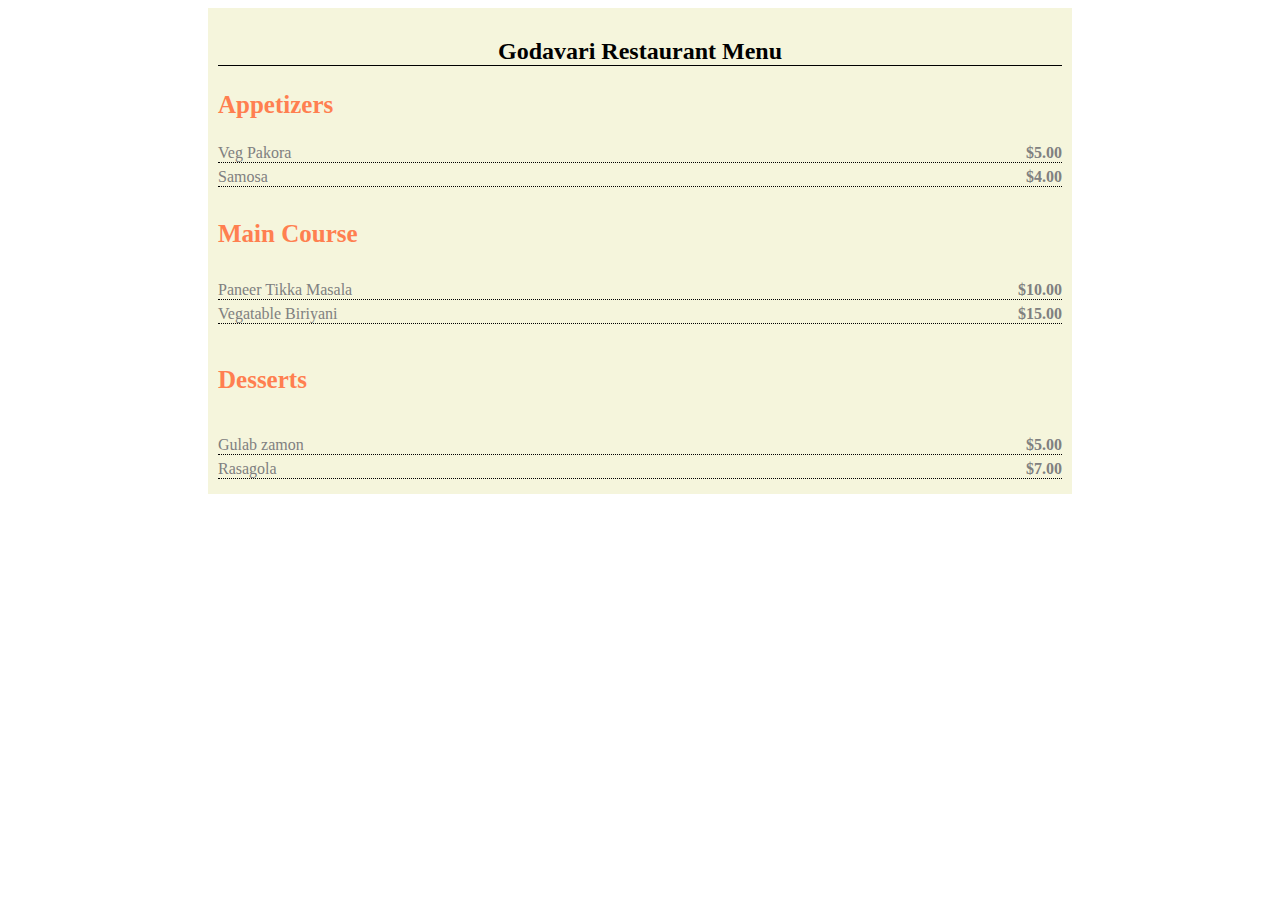
<file: Assignment2/index.html>
<!DOCTYPE html>
<html lang="en">
<head>
    <link rel="stylesheet" href="style.css">
    <meta charset="UTF-8">
    <meta name="viewport" content="width=device-width, initial-scale=1.0">
    <title>Restaurant menu</title>
</head>
<body>
    <div class="container">

   
    <h2>
        Godavari Restaurant Menu
    </h2>
    <h3>
        Appetizers
    </h3>
        <div class="items">
            <span class="item">Veg Pakora</span>
            <span class="price">$5.00</span>
          </div>
          <div class="items">
            <span class="item">Samosa</span>
            <span class="price">$4.00</span>
          </div>

    <h4>
        Main Course
    </h4>
    <div class="main">
            <span class="item">Paneer Tikka Masala</span>
            <span class="price">$10.00</span>
    </div>
    <div class="main">
        <span class="item">Vegatable Biriyani</span>
        <span class="price">$15.00</span>
</div>
    <h5>
        Desserts
    </h5>  

    <div class="desserts">
        <div class="main">
            <span class="item">Gulab zamon</span>
            <span class="price">$5.00</span>
    </div>
    <div class="main">
        <span class="item">Rasagola</span>
        <span class="price">$7.00</span>
    </div>
</div>

    <!-- Add your menu content here -->
    <!-- Include:
         - Restaurant name
         - Menu categories (Appetizers, Main Course, Desserts)
         - Menu items with prices
         - Special items or chef's recommendations-->
</body>
</html>
</file>
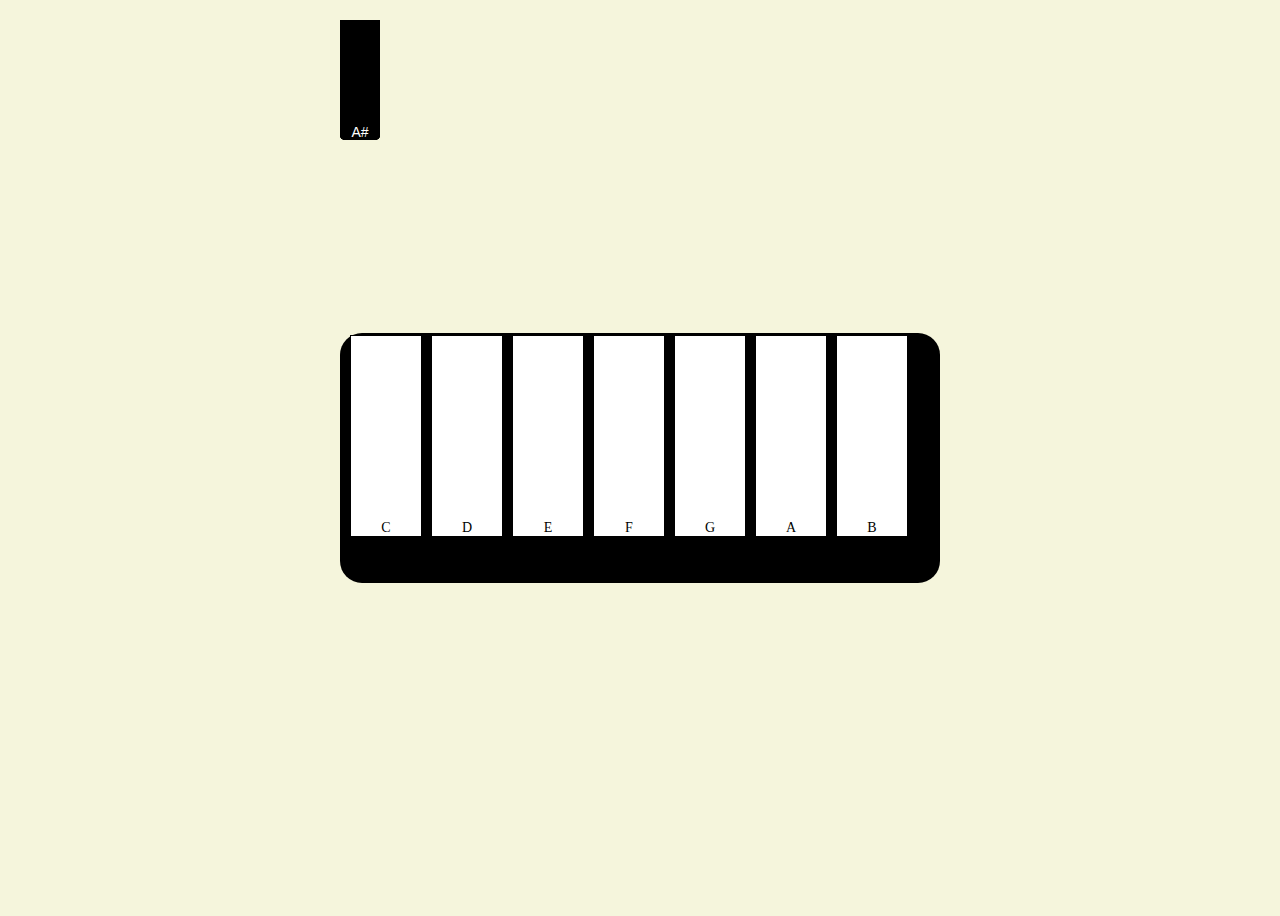
<file: Assignment5/index.html>
<!DOCTYPE html>
<html lang="en">
<head>
    <link rel="stylesheet" href="style.css">
    <meta charset="UTF-8">
    <meta name="viewport" content="width=device-width, initial-scale=1.0">
    <title>Document</title>
</head>
<body>
    <div class="container">
        <div class="white-keys">
            <div class="white-key">C</div>
            <div class="white-key">D</div>
            <div class="white-key">E</div>
            <div class="white-key">F</div>
            <div class="white-key">G</div>
            <div class="white-key">A</div>
            <div class="white-key">B</div>
          </div>
          <div class="black-keys">
            <div class="black-key">C#</div>
            <div class="black-key">D#</div>
            <div class="black-key">F#</div>
            <div class="black-key">G#</div>
            <div class="black-key">A#</div>
          </div>
        
    </div> 
    
</body>
</html>
</file>
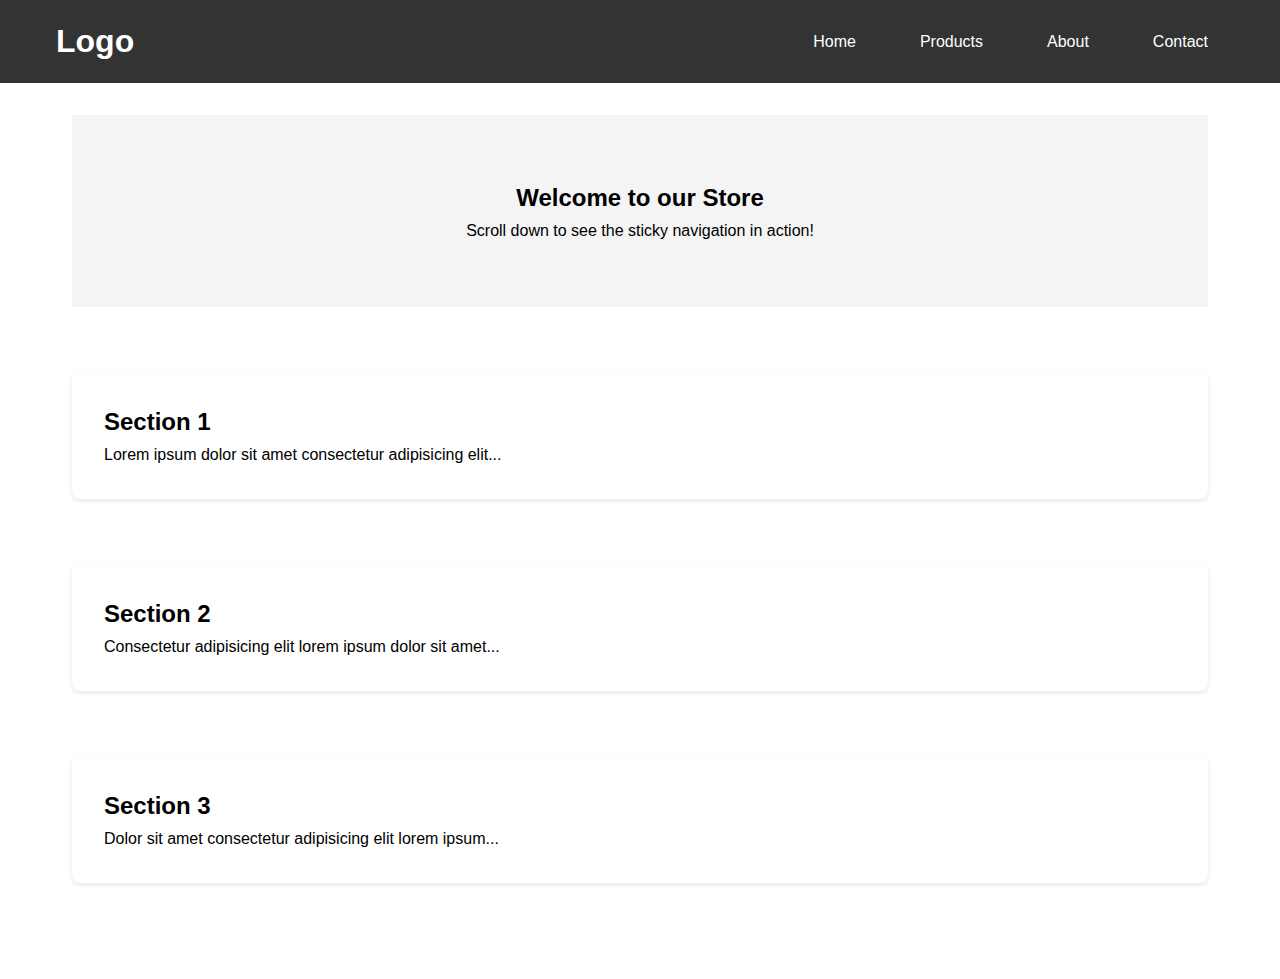
<file: Assignment7/index.html>
<!DOCTYPE html>
<html lang="en">
  <head>
    <meta charset="UTF-8" />
    <meta name="viewport" content="width=device-width, initial-scale=1.0" />
    <title>Sticky Navigation</title>
    <link rel="stylesheet" href="style.css" />
  </head>
  <body>
    <header class="main-header">
      <nav class="nav-container">
        <div class="logo">
          <h1>Logo</h1>
        </div>

        <ul class="nav-menu">
          <li class="nav-item"><a href="#home">Home</a></li>
          <li class="nav-item dropdown">
            <a href="#products">Products</a>
            
          </li>
          <li class="nav-item"><a href="#about">About</a></li>
          <li class="nav-item"><a href="#contact">Contact</a></li>
        </ul>
      </nav>
    </header>

    <main class="content">
      <section class="hero">
        <h2>Welcome to our Store</h2>
        <p>Scroll down to see the sticky navigation in action!</p>
      </section>

      <!-- Dummy sections to enable scrolling -->
      <section class="section">
        <h2>Section 1</h2>
        <p>Lorem ipsum dolor sit amet consectetur adipisicing elit...</p>
      </section>
      <section class="section">
        <h2>Section 2</h2>
        <p>Consectetur adipisicing elit lorem ipsum dolor sit amet...</p>
      </section>
      <section class="section">
        <h2>Section 3</h2>
        <p>Dolor sit amet consectetur adipisicing elit lorem ipsum...</p>
      </section>
    </main>
  </body>
</html>
</file>
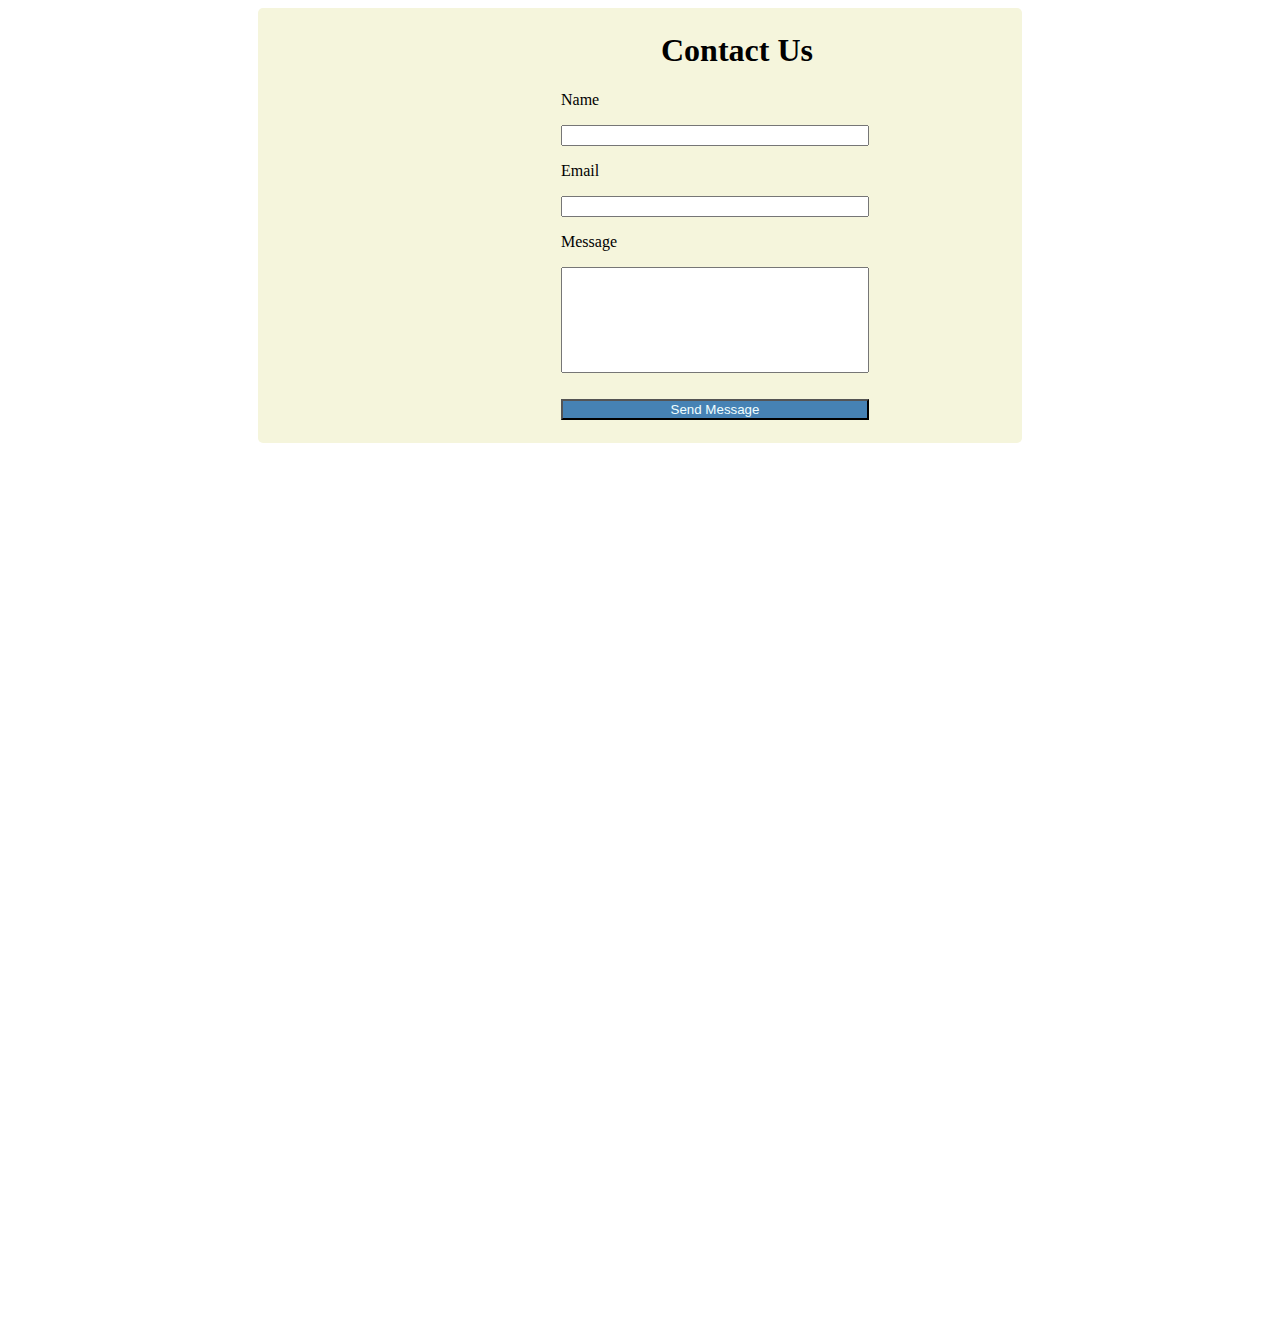
<file: Assignment3/idex.html>
<!DOCTYPE html>
<html lang="en">
<head>
    <link rel="stylesheet" href="style.css">
    <meta charset="UTF-8">
    <meta name="viewport" content="width=device-width, initial-scale=1.0">
    <title>Contact Form</title>
</head>
<body>
    <div class="container">
        

    <h1>Contact Us</h1>
<div class="name">
    <p>Name</p>
</div>
<div>
    <input type="text" class="inputname">
</div>

<div class="email">
    <p>Email</p>
</div>

<div>
    <input type="email" class="inputemail">
</div>  

<div class="message">
    <p>Message</p>
</div>
<div>
    <input type="text" class="style">
</div>

<h2>
    <button type="submit" class="submit">
        Send Message
    </button>
</h2>
</div>
<!-- Add your contact form here -->
    <!-- Include:
         - Name field
         - Email field
         - Message field
         - Submit button
         - Form validation
    -->
</body>
</html>
</file>
<file: Assignment2/style.css>
.container {
  background-color: beige;
  margin-left: 200px;
  margin-right: 200px;
  padding: 10px;
}

h2 {
    text-align: center;
    margin-bottom: auto;
    font-family: 'Georgia',serif;
    border-bottom: 1px solid black;
}
h3 {
    text-align: left;
    color:coral;
    font-size: 25px;
}
.items {
    display: flex;
    justify-content: space-between;
    margin: 5px 0;
    font-size: 16px;
    color:grey;
    border-bottom: 1px dotted black;
}
.name {
    font-weight: 500;
  }

  .price {
    font-weight: bold;
  }

h4 {
    text-align: left;
    color:coral;
    font-size: 25px;
}
.main {
    display: flex;
    justify-content: space-between;
    margin: 5px 0;
    font-size: 16px;
    color:grey;
    border-bottom: 1px dotted black;
}
.name {
    font-weight: 500;
  }

  .price {
    font-weight: bold;
  }

h5 {
    text-align: left;
    color:coral;
    font-size: 25px;
}

.desserts {
    text-align: left;
    color:grey;
}
</file>
<file: Assignment5/style.css>
body {
    display: flex;
    justify-content: center;
    align-items: center;
    height: 100vh;
    background-color: beige;
  }

  .container {
    width: 600px;
    height: 250px;
    border-radius: 22px;
    background-color: black;
  }

  .white-keys {
    display: flex;
    flex-wrap: wrap;;

  }
  .white-key {
width: 70px;
  height: 200px;
  background: white;
  border: 1px solid black;
  display: flex;
  justify-content: center;
  align-items: flex-end;
  margin-left: 10px;
  margin-right: 5px;
  margin-top: 2px;
  font-size: 14px;
  margin-right: -1px;
  position: relative;
  }


.black-keys {
    position: absolute;
    top: 20px;
    height: 120px;
  }
  
  .black-key {
    position: absolute;
    width: 40px;
    height: 120px;
    background: black;
    color: white;
    font-size: 14px;
    font-family: sans-serif;
    display: flex;
    justify-content: center;
    align-items: flex-end;
    z-index: 2;
    border-radius: 0 0 5px 5px;
  }
</file>
<file: Assignment3/style.css>
.container{
    background-color: beige;
    margin-left: 250px;
    margin-right: 250px;
    padding: 3px;
    border-radius: 5px;
    margin-bottom: 900px;
}

h1 {

    margin-left: 400px;
}

.name {
    margin-left: 300px;
    
}
.email{
    margin-left: 300px;
}
.message{
    margin-left: 300px; 
}
.style{
    width: 300px;
    height: 100px;
    margin-left: 300px;;
}
.inputname {
    width:300px;
    margin-left: 300px;;
}

.inputemail {
    width:300px; 
    margin-left: 300px;
}
.submit {
    width:308px;
    background-color: steelblue;
    -webkit-text-fill-color: azure;
    margin-left: 300px;
    
}
</file>
<file: Assignment7/style.css>
/* Reset and Base Styles */
* {
    margin: 0;
    padding: 0;
    box-sizing: border-box;
  }
  
  body {
    font-family: Arial, sans-serif;
    line-height: 1.6;
  }
  
  /* Header and Navigation */
  .main-header {
    background: #333;
    color: white;
    position: sticky;
    margin-top: 0;
    margin: 0;
    padding: 0;
  }
  
  .nav-container {
    display: flex;
    justify-content: space-between;
    align-items: center;
    max-width: 1200px;
    margin: 0 auto;
    padding: 1rem;
  }
  
  /* Navigation Menu */
  .nav-menu {
    display: flex;
    list-style: none;
    gap: 2rem;
  }
  
  .nav-item {
    position: relative;
  }
  
  .nav-item a {
    color: white;
    text-decoration: none;
    padding: 0.5rem 1rem;
    display: block;
    transition: color 0.3s ease;
  }
  
  /* Dropdown Styles */
  .dropdown {
    position: relative;
  }
  
  .dropdown-menu {
    position: absolute;
    top: 100%;
    left: 0;
    background: white;
    min-width: 200px;
    box-shadow: 0 2px 5px rgba(0, 0, 0, 0.2);
    border-radius: 4px;
    opacity: 0;
    visibility: hidden;
    transform: translateY(-10px);
    transition: all 0.3s ease;
    z-index: 100;
  }
  
  .dropdown-menu a {
    color: #333;
    padding: 0.75rem 1rem;
  }
  
  .dropdown:hover .dropdown-menu {
    opacity: 1;
    visibility: visible;
    transform: translateY(0);
  }
  
  /* Content Sections */
  .content {
    max-width: 1200px;
    margin: 0 auto;
    padding: 2rem;
  }
  
  .hero {
    background: #f4f4f4;
    text-align: center;
    padding: 4rem 2rem;
    margin-bottom: 2rem;
  }
  
  .section {
    margin: 4rem 0;
    padding: 2rem;
    background: white;
    border-radius: 8px;
    box-shadow: 0 2px 5px rgba(0, 0, 0, 0.1);
  }
  
  /* Hover Effects */
  .nav-item a:hover {
    color: #ffd700;
  }
  
  .dropdown-menu a:hover {
    background: #f4f4f4;
  }
  
  /* Responsive Design */
  @media (max-width: 768px) {
    .nav-container {
      flex-direction: column;
      padding: 1rem;
    }
  
    .nav-menu {
      flex-direction: column;
      width: 100%;
      gap: 0.5rem;
      margin-top: 1rem;
    }
  
    .dropdown-menu {
      position: static;
      display: none;
      box-shadow: none;
      padding-left: 2rem;
    }
  
    .dropdown:hover .dropdown-menu {
      display: block;
    }
  }
</file>
